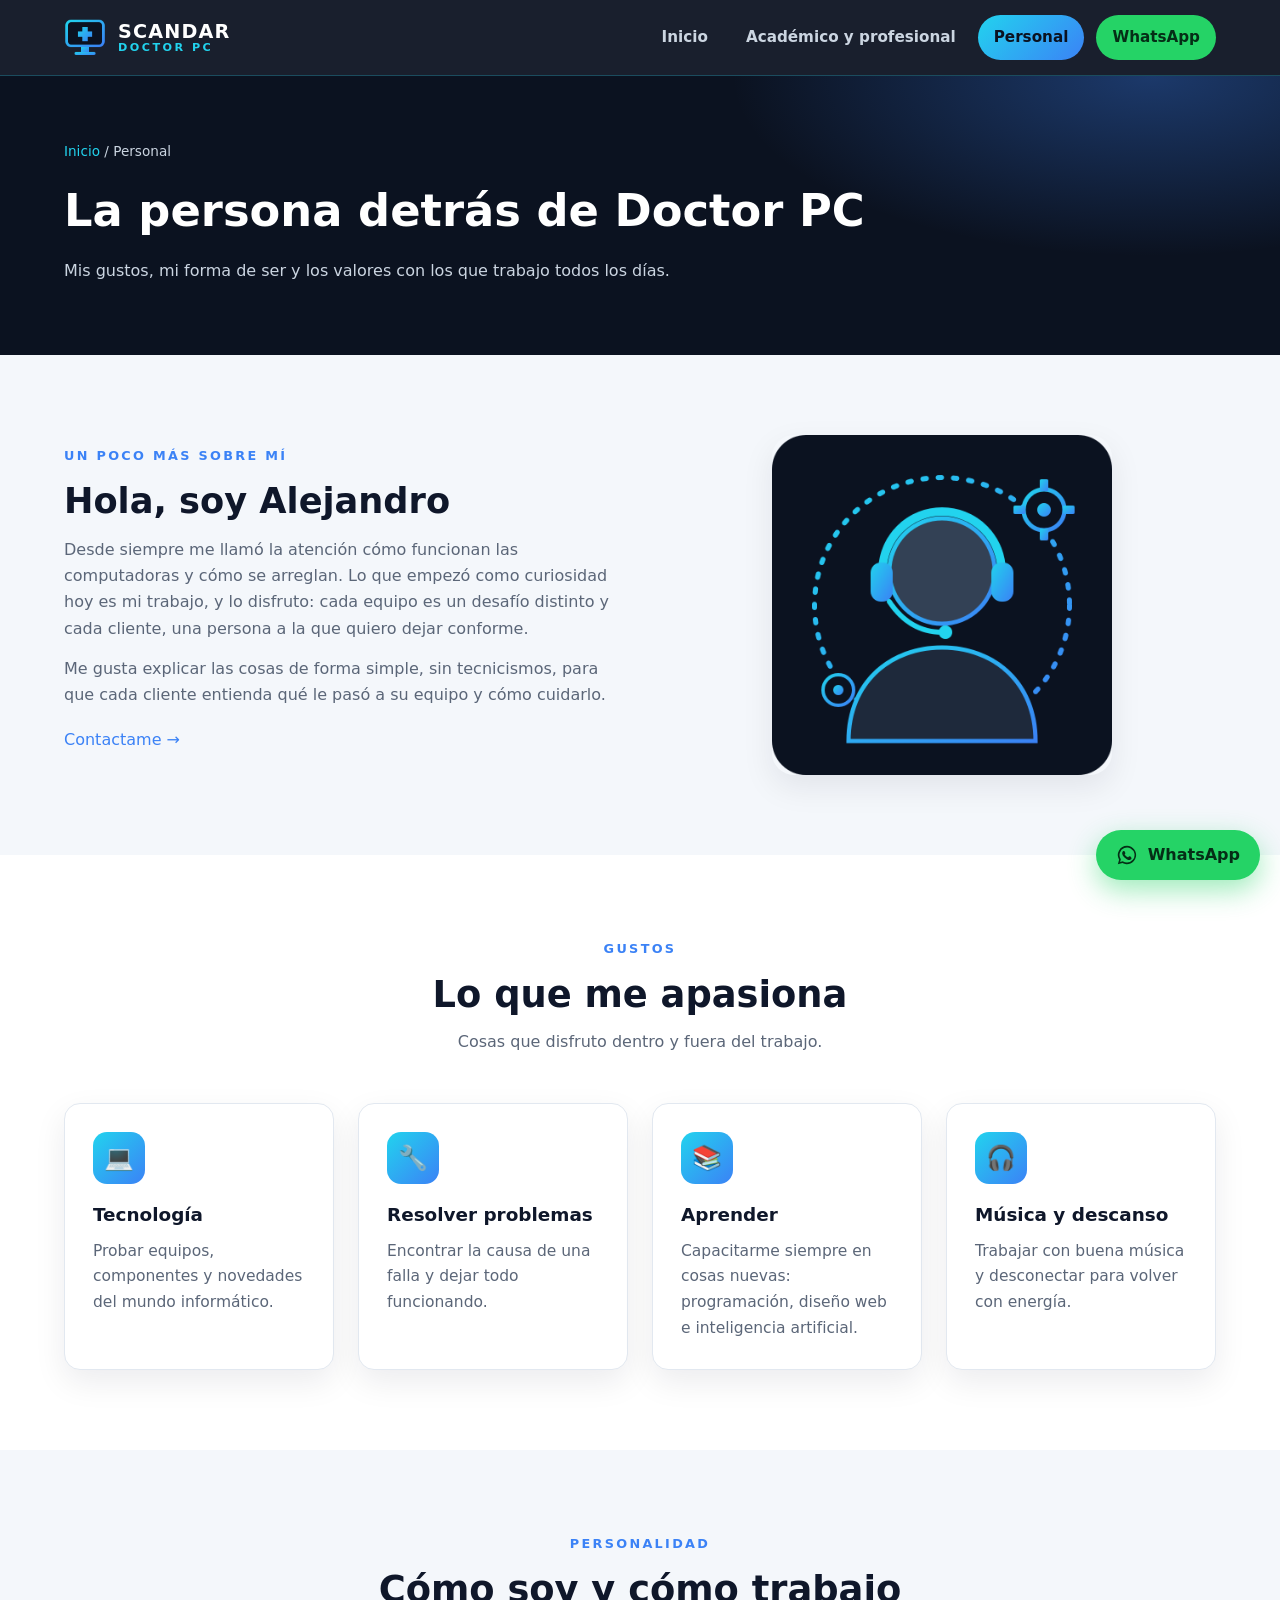
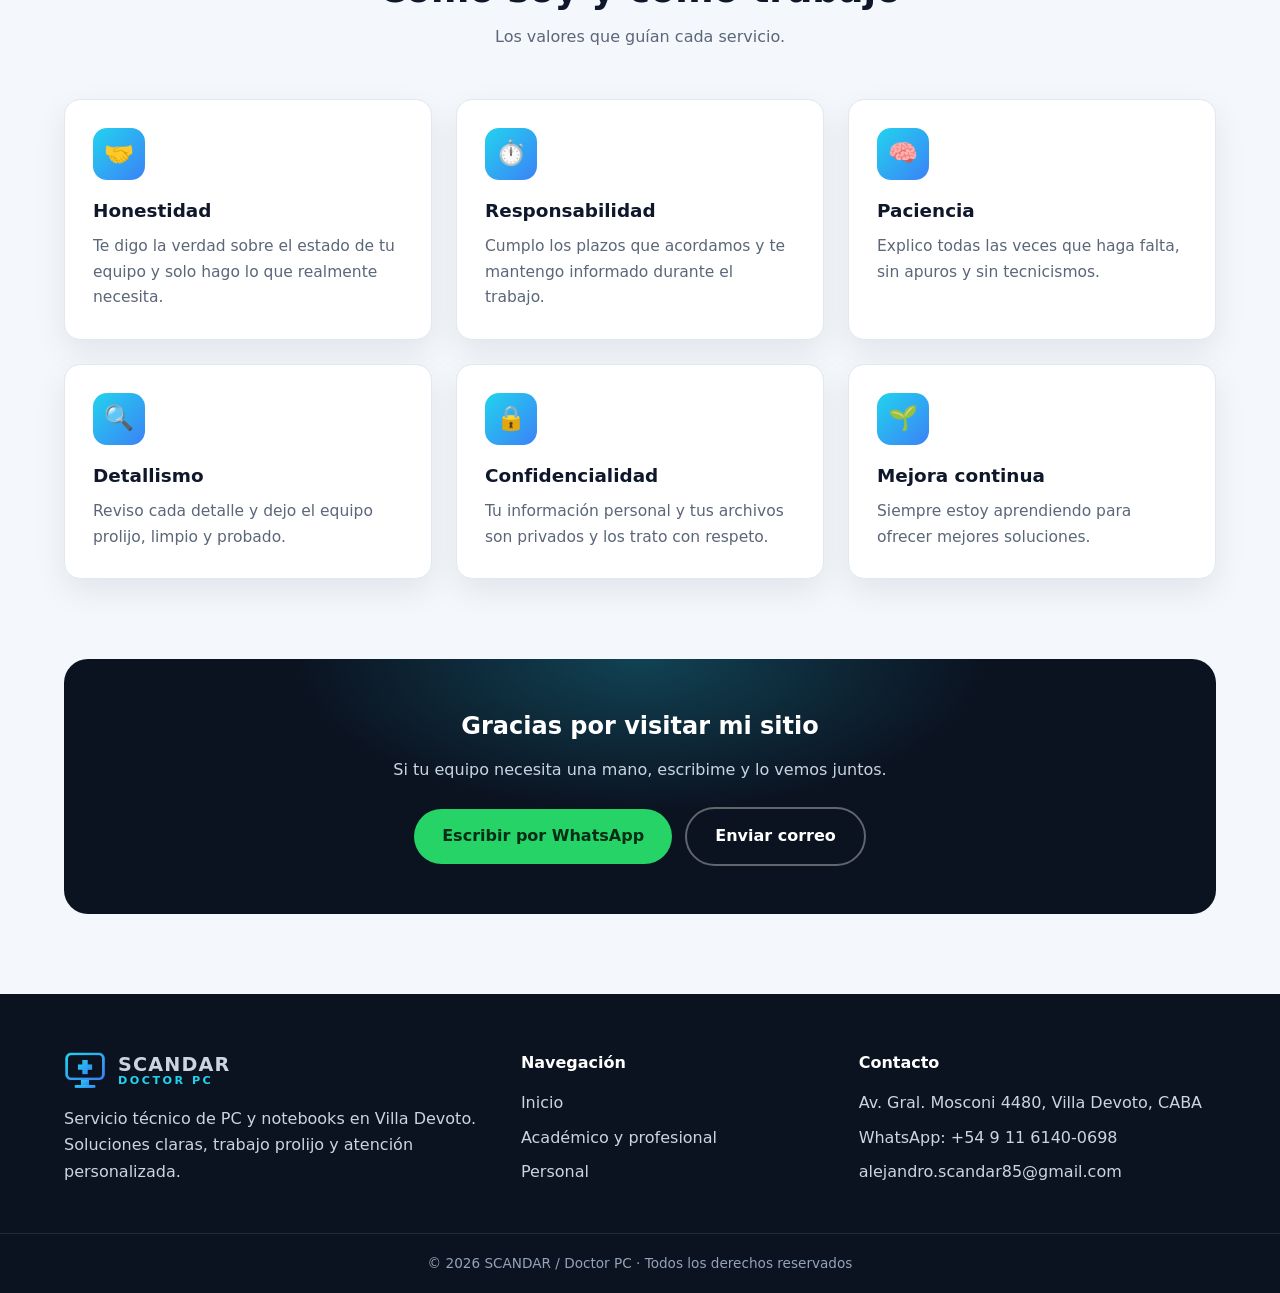
<file: personal.html>
<!DOCTYPE html>
<html lang="es-AR">
<head>
  <meta charset="UTF-8">
  <meta name="viewport" content="width=device-width, initial-scale=1.0">

  <!-- ===== SEO ===== -->
  <title>Sobre mí | SCANDAR / Doctor PC · Villa Devoto</title>
  <meta name="description" content="Conocé a Alejandro Scandar: gustos, personalidad y valores detrás de SCANDAR / Doctor PC, servicio técnico de PC en Villa Devoto, CABA.">
  <meta name="keywords" content="Alejandro Scandar, técnico de pc, personalidad, gustos, valores, Doctor PC, Villa Devoto">
  <meta name="author" content="Alejandro Scandar">
  <meta name="robots" content="index, follow">
  <meta name="theme-color" content="#0b1220">
  <meta name="geo.region" content="AR-C">
  <meta name="geo.placename" content="Villa Devoto, Ciudad Autónoma de Buenos Aires">

  <meta property="og:type" content="website">
  <meta property="og:locale" content="es_AR">
  <meta property="og:site_name" content="SCANDAR / Doctor PC">
  <meta property="og:title" content="Sobre mí | SCANDAR / Doctor PC">
  <meta property="og:description" content="Gustos, personalidad y valores de Alejandro Scandar.">

  <link rel="icon" type="image/png" href="favicon.png">
  <link rel="stylesheet" href="style.css">
  <!-- Si la imagen no se encuentra en la raíz, la busca en la carpeta assets/ -->
  <script>
    function imgFallback(img) {
      if (img.getAttribute("data-fb")) return;
      img.setAttribute("data-fb", "1");
      img.src = "assets/" + img.getAttribute("src");
    }
  </script>
</head>

<body>

  <!-- ===== HEADER / MENÚ FIJO ===== -->
  <header class="site-header">
    <div class="container header-inner">
      <a class="brand" href="index.html" aria-label="SCANDAR Doctor PC - Inicio">
        <img src="logo.png" onerror="imgFallback(this)" alt="Logo Doctor PC" width="42" height="42">
        <span class="brand-text">SCANDAR <small>Doctor PC</small></span>
      </a>

      <input type="checkbox" id="nav-check" class="nav-check" aria-hidden="true">
      <label for="nav-check" class="nav-toggle" aria-label="Abrir menú"><span></span><span></span><span></span></label>

      <nav class="nav" aria-label="Menú principal">
        <ul>
          <li><a href="index.html">Inicio</a></li>
          <li><a href="academico.html">Académico y profesional</a></li>
          <li><a href="personal.html" class="active" aria-current="page">Personal</a></li>
          <li><a class="btn-nav" href="https://api.whatsapp.com/send?phone=5491161400698" target="_blank" rel="noopener noreferrer">WhatsApp</a></li>
        </ul>
      </nav>
    </div>
  </header>

  <main>

    <!-- ===== BANNER ===== -->
    <section class="page-banner">
      <div class="container">
        <p class="breadcrumb"><a href="index.html">Inicio</a> / Personal</p>
        <h1>La persona detrás de Doctor PC</h1>
        <p>Mis gustos, mi forma de ser y los valores con los que trabajo todos los días.</p>
      </div>
    </section>

    <!-- ===== PRESENTACIÓN ===== -->
    <section class="section">
      <div class="container split">
        <div>
          <span class="eyebrow" style="color:var(--blue)">Un poco más sobre mí</span>
          <h2>Hola, soy Alejandro</h2>
                    <p>Desde siempre me llamó la atención cómo funcionan las computadoras y cómo se arreglan. Lo que empezó como curiosidad hoy es mi trabajo, y lo disfruto: cada equipo es un desafío distinto y cada cliente, una persona a la que quiero dejar conforme.</p>
          <p>Me gusta explicar las cosas de forma simple, sin tecnicismos, para que cada cliente entienda qué le pasó a su equipo y cómo cuidarlo.</p>
          <p style="margin-top:18px"><a href="index.html#contacto">Contactame →</a></p>
        </div>
        <img src="personal.png" onerror="imgFallback(this)" alt="Ilustración de técnico con auriculares y engranajes" width="400" height="400" style="max-width:340px;margin-inline:auto">
      </div>
    </section>

    <!-- ===== GUSTOS ===== -->
    <section class="section alt">
      <div class="container">
        <div class="section-head">
          <span class="eyebrow">Gustos</span>
          <h2>Lo que me apasiona</h2>
          <p>Cosas que disfruto dentro y fuera del trabajo.</p>
        </div>
                <div class="grid grid-4">
          <article class="card">
            <div class="icon">💻</div>
            <h3>Tecnología</h3>
            <p>Probar equipos, componentes y novedades del mundo informático.</p>
          </article>
          <article class="card">
            <div class="icon">🔧</div>
            <h3>Resolver problemas</h3>
            <p>Encontrar la causa de una falla y dejar todo funcionando.</p>
          </article>
          <article class="card">
            <div class="icon">📚</div>
            <h3>Aprender</h3>
            <p>Capacitarme siempre en cosas nuevas: programación, diseño web e inteligencia artificial.</p>
          </article>
          <article class="card">
            <div class="icon">🎧</div>
            <h3>Música y descanso</h3>
            <p>Trabajar con buena música y desconectar para volver con energía.</p>
          </article>
        </div>
      </div>
    </section>

    <!-- ===== PERSONALIDAD ===== -->
    <section class="section">
      <div class="container">
        <div class="section-head">
          <span class="eyebrow">Personalidad</span>
          <h2>Cómo soy y cómo trabajo</h2>
          <p>Los valores que guían cada servicio.</p>
        </div>
        <div class="grid grid-3">
          <article class="card">
            <div class="icon">🤝</div>
            <h3>Honestidad</h3>
            <p>Te digo la verdad sobre el estado de tu equipo y solo hago lo que realmente necesita.</p>
          </article>
          <article class="card">
            <div class="icon">⏱️</div>
            <h3>Responsabilidad</h3>
            <p>Cumplo los plazos que acordamos y te mantengo informado durante el trabajo.</p>
          </article>
          <article class="card">
            <div class="icon">🧠</div>
            <h3>Paciencia</h3>
            <p>Explico todas las veces que haga falta, sin apuros y sin tecnicismos.</p>
          </article>
          <article class="card">
            <div class="icon">🔍</div>
            <h3>Detallismo</h3>
            <p>Reviso cada detalle y dejo el equipo prolijo, limpio y probado.</p>
          </article>
          <article class="card">
            <div class="icon">🔒</div>
            <h3>Confidencialidad</h3>
            <p>Tu información personal y tus archivos son privados y los trato con respeto.</p>
          </article>
          <article class="card">
            <div class="icon">🌱</div>
            <h3>Mejora continua</h3>
            <p>Siempre estoy aprendiendo para ofrecer mejores soluciones.</p>
          </article>
        </div>
      </div>
    </section>

    <!-- ===== CTA ===== -->
    <section class="section" style="padding-top:0">
      <div class="container">
        <div class="cta-band">
          <h2>Gracias por visitar mi sitio</h2>
          <p>Si tu equipo necesita una mano, escribime y lo vemos juntos.</p>
          <a class="btn btn-wa" href="https://api.whatsapp.com/send?phone=5491161400698&text=Hola%20Doctor%20PC%2C%20vi%20tu%20sitio%20web" target="_blank" rel="noopener noreferrer">Escribir por WhatsApp</a>
          <a class="btn btn-ghost" href="mailto:alejandro.scandar85@gmail.com" style="margin-left:8px">Enviar correo</a>
        </div>
      </div>
    </section>

  </main>

  <!-- ===== BOTÓN FLOTANTE ===== -->
  <a class="wa-float" href="https://api.whatsapp.com/send?phone=5491161400698" target="_blank" rel="noopener noreferrer" aria-label="Contactar por WhatsApp">
    <svg viewBox="0 0 24 24" aria-hidden="true"><path d="M12 2a10 10 0 0 0-8.6 15.1L2 22l5-1.3A10 10 0 1 0 12 2zm0 18.2a8.2 8.2 0 0 1-4.2-1.2l-.3-.2-3 .8.8-2.9-.2-.3A8.2 8.2 0 1 1 12 20.2zm4.5-6.1c-.2-.1-1.5-.7-1.7-.8-.2-.1-.4-.1-.6.1l-.8 1c-.1.2-.3.2-.5.1a6.7 6.7 0 0 1-3.3-2.9c-.2-.4.2-.4.6-1.2.1-.2 0-.3 0-.5l-.8-1.8c-.2-.5-.4-.4-.6-.4h-.5a1 1 0 0 0-.7.3 3 3 0 0 0-.9 2.2c0 1.3.9 2.5 1 2.7.1.2 1.8 2.8 4.4 3.9 1.6.7 2.2.7 3 .6.5-.1 1.5-.6 1.7-1.2.2-.6.2-1.1.1-1.2-.1-.1-.2-.2-.5-.3z"/></svg>
    <span>WhatsApp</span>
  </a>

  <!-- ===== FOOTER ===== -->
  <footer class="site-footer">
    <div class="container footer-grid">
      <div>
        <a class="brand" href="index.html">
          <img src="logo.png" onerror="imgFallback(this)" alt="Logo Doctor PC" width="42" height="42">
          <span class="brand-text">SCANDAR <small>Doctor PC</small></span>
        </a>
        <p>Servicio técnico de PC y notebooks en Villa Devoto. Soluciones claras, trabajo prolijo y atención personalizada.</p>
      </div>
      <div>
        <h4>Navegación</h4>
        <ul>
          <li><a href="index.html">Inicio</a></li>
          <li><a href="academico.html">Académico y profesional</a></li>
          <li><a href="personal.html">Personal</a></li>
        </ul>
      </div>
      <div>
        <h4>Contacto</h4>
        <ul>
          <li>Av. Gral. Mosconi 4480, Villa Devoto, CABA</li>
          <li><a href="https://api.whatsapp.com/send?phone=5491161400698" target="_blank" rel="noopener noreferrer">WhatsApp: +54 9 11 6140-0698</a></li>
          <li><a href="mailto:alejandro.scandar85@gmail.com">alejandro.scandar85@gmail.com</a></li>
        </ul>
      </div>
    </div>
    <div class="footer-bottom">© 2026 SCANDAR / Doctor PC · Todos los derechos reservados</div>
  </footer>

  <script src="fotos.js"></script>
  <script src="contacto.js"></script>

</body>
</html>
</file>
<file: style.css>
/* =====================================================
   SCANDAR / DOCTOR PC - Hoja de estilos principal
   ===================================================== */

:root {
  --navy: #0b1220;
  --navy-2: #111b30;
  --cyan: #22d3ee;
  --blue: #3b82f6;
  --bg: #f4f7fb;
  --card: #ffffff;
  --ink: #0f172a;
  --muted: #5b6678;
  --line: #e2e8f0;
  --radius: 16px;
  --shadow: 0 12px 32px rgba(11, 18, 32, 0.08);
  --header-h: 76px;
  --grad: linear-gradient(135deg, #22d3ee, #3b82f6);
}

* { box-sizing: border-box; margin: 0; padding: 0; }

html { scroll-behavior: smooth; scroll-padding-top: var(--header-h); }

body {
  font-family: "Segoe UI", system-ui, -apple-system, Roboto, Helvetica, Arial, sans-serif;
  color: var(--ink);
  background: var(--bg);
  line-height: 1.65;
  padding-top: var(--header-h); /* espacio para el menú fijo */
}

img { max-width: 100%; height: auto; display: block; }
a { color: var(--blue); text-decoration: none; }
a:hover { text-decoration: underline; }
ul { list-style: none; }

/* Ancho estándar: 90% de la pantalla.
   Ancho máximo: 1400px para monitores grandes (evita que se estire de más). */
.container { width: 90%; max-width: 1400px; margin-inline: auto; }

/* ---------- HEADER / MENÚ FIJO ---------- */
.site-header {
  position: fixed;          /* siempre visible al hacer scroll */
  top: 0; left: 0; right: 0;
  height: var(--header-h);
  background: rgba(11, 18, 32, 0.94);
  backdrop-filter: blur(8px);
  border-bottom: 1px solid rgba(34, 211, 238, 0.25);
  z-index: 1000;
}
.header-inner {
  height: 100%;
  display: flex;
  align-items: center;
  justify-content: space-between;
  gap: 16px;
}
.brand { display: flex; align-items: center; gap: 12px; color: #fff; }
.brand:hover { text-decoration: none; }
.brand img { width: 42px; height: 42px; }
.brand-text { font-weight: 800; font-size: 1.2rem; letter-spacing: 0.06em; line-height: 1.1; }
.brand-text small {
  display: block;
  font-size: 0.7rem;
  font-weight: 600;
  letter-spacing: 0.22em;
  color: var(--cyan);
  text-transform: uppercase;
}

.nav ul { display: flex; align-items: center; gap: 6px; }
.nav a {
  display: block;
  color: #cbd5e1;
  padding: 10px 16px;
  border-radius: 999px;
  font-weight: 600;
  font-size: 0.95rem;
  transition: background 0.2s, color 0.2s;
}
.nav a:hover { background: rgba(255, 255, 255, 0.08); color: #fff; text-decoration: none; }
.nav a.active { color: var(--navy); background: var(--grad); }
.nav a.btn-nav { background: #25d366; color: #052e16; margin-left: 6px; }
.nav a.btn-nav:hover { background: #4ade80; color: #052e16; }

.nav-check { display: none; }
.nav-toggle { display: none; }

/* ---------- BOTONES ---------- */
.btn {
  display: inline-block;
  padding: 14px 28px;
  border-radius: 999px;
  font-weight: 700;
  transition: transform 0.2s, box-shadow 0.2s;
}
.btn:hover { transform: translateY(-2px); text-decoration: none; }
.btn-primary { background: var(--grad); color: var(--navy); box-shadow: 0 10px 24px rgba(34, 211, 238, 0.35); }
.btn-wa { background: #25d366; color: #052e16; }
.btn-ghost { border: 2px solid rgba(255, 255, 255, 0.35); color: #fff; }
.btn-ghost:hover { border-color: var(--cyan); color: var(--cyan); }

/* ---------- HERO ---------- */
.hero {
  background:
    radial-gradient(900px 400px at 85% 10%, rgba(59, 130, 246, 0.35), transparent 60%),
    radial-gradient(700px 400px at 0% 100%, rgba(34, 211, 238, 0.18), transparent 60%),
    var(--navy);
  color: #fff;
  padding: 80px 0 90px;
}
.hero-grid { display: grid; grid-template-columns: 1.25fr 0.85fr; gap: 48px; align-items: center; }
.eyebrow {
  display: inline-block;
  color: var(--cyan);
  font-weight: 700;
  letter-spacing: 0.18em;
  text-transform: uppercase;
  font-size: 0.8rem;
  margin-bottom: 14px;
}
.hero h1 { font-size: clamp(2rem, 4.4vw, 3.4rem); line-height: 1.12; margin-bottom: 18px; }
.hero h1 span { background: var(--grad); -webkit-background-clip: text; background-clip: text; color: transparent; }
.hero p { color: #cbd5e1; font-size: 1.1rem; max-width: 52ch; margin-bottom: 30px; }
.hero-actions { display: flex; flex-wrap: wrap; gap: 14px; }
.hero-badges { display: flex; flex-wrap: wrap; gap: 10px; margin-top: 28px; }
.hero-badges li {
  background: rgba(255, 255, 255, 0.07);
  border: 1px solid rgba(255, 255, 255, 0.14);
  padding: 6px 14px;
  border-radius: 999px;
  font-size: 0.85rem;
  color: #e2e8f0;
}

/* ---------- SECCIONES ---------- */
.section { padding: 80px 0; }
.section.alt { background: #fff; }
.section-head { text-align: center; max-width: 680px; margin: 0 auto 48px; }
.section-head .eyebrow { color: var(--blue); }
.section-head h2 { font-size: clamp(1.6rem, 3vw, 2.3rem); margin-bottom: 12px; line-height: 1.2; }
.section-head p { color: var(--muted); }

.grid { display: grid; gap: 24px; }
.grid-3 { grid-template-columns: repeat(3, 1fr); }
.grid-2 { grid-template-columns: repeat(2, 1fr); }
.grid-4 { grid-template-columns: repeat(4, 1fr); }

.card {
  background: var(--card);
  border: 1px solid var(--line);
  border-radius: var(--radius);
  padding: 28px;
  box-shadow: var(--shadow);
  transition: transform 0.2s, border-color 0.2s;
}
.card:hover { transform: translateY(-4px); border-color: var(--cyan); }
.card h3 { font-size: 1.15rem; margin-bottom: 8px; }
.card p { color: var(--muted); font-size: 0.97rem; }
.icon {
  width: 52px; height: 52px;
  border-radius: 14px;
  background: var(--grad);
  display: grid; place-items: center;
  font-size: 1.5rem;
  margin-bottom: 16px;
}

.split { display: grid; grid-template-columns: 1fr 1fr; gap: 56px; align-items: center; }
.split h2 { font-size: clamp(1.6rem, 3vw, 2.2rem); margin-bottom: 14px; line-height: 1.2; }
.split p { color: var(--muted); margin-bottom: 14px; }
.split img { border-radius: 22px; box-shadow: var(--shadow); }

.checks li { padding-left: 30px; position: relative; margin-bottom: 10px; color: var(--ink); }
.checks li::before {
  content: "✓";
  position: absolute; left: 0; top: 2px;
  width: 20px; height: 20px;
  border-radius: 50%;
  background: var(--grad);
  color: var(--navy);
  font-size: 0.75rem; font-weight: 800;
  display: grid; place-items: center;
}

/* ---------- ESTADÍSTICAS ---------- */
.stats { margin-top: -40px; position: relative; z-index: 2; }
.stats .grid { background: var(--card); border-radius: var(--radius); box-shadow: var(--shadow); padding: 28px; border: 1px solid var(--line); }
.stat { text-align: center; }
.stat strong { display: block; font-size: 1.5rem; background: var(--grad); -webkit-background-clip: text; background-clip: text; color: transparent; }
.stat span { color: var(--muted); font-size: 0.9rem; }

/* ---------- PÁGINA INTERNA: BANNER ---------- */
.page-banner {
  background:
    radial-gradient(700px 300px at 90% 0%, rgba(59, 130, 246, 0.35), transparent 60%),
    var(--navy);
  color: #fff;
  padding: 64px 0 70px;
}
.page-banner h1 { font-size: clamp(1.9rem, 4vw, 2.8rem); margin-bottom: 10px; }
.page-banner p { color: #cbd5e1; max-width: 62ch; }
.breadcrumb { font-size: 0.85rem; color: var(--cyan); margin-bottom: 12px; }
.breadcrumb a { color: var(--cyan); }

/* ---------- LÍNEA DE TIEMPO ---------- */
.timeline { position: relative; padding-left: 30px; }
.timeline::before {
  content: "";
  position: absolute; left: 8px; top: 6px; bottom: 6px;
  width: 3px; border-radius: 3px;
  background: var(--grad);
}
.t-item { position: relative; margin-bottom: 26px; }
.t-item::before {
  content: "";
  position: absolute; left: -29px; top: 8px;
  width: 15px; height: 15px; border-radius: 50%;
  background: #fff; border: 4px solid var(--cyan);
}
.t-date { color: var(--blue); font-weight: 700; font-size: 0.85rem; letter-spacing: 0.08em; text-transform: uppercase; }
.t-item h3 { font-size: 1.1rem; margin: 2px 0 4px; }
.t-item p { color: var(--muted); font-size: 0.97rem; }

/* ---------- SKILLS ---------- */
.skill { margin-bottom: 18px; }
.skill-top { display: flex; justify-content: space-between; font-weight: 600; margin-bottom: 6px; font-size: 0.95rem; }
.bar { height: 10px; background: #e2e8f0; border-radius: 999px; overflow: hidden; }
.bar > i { display: block; height: 100%; background: var(--grad); border-radius: 999px; }

.chips { display: flex; flex-wrap: wrap; gap: 10px; }
.chips li {
  background: #fff;
  border: 1px solid var(--line);
  padding: 8px 16px;
  border-radius: 999px;
  font-weight: 600;
  font-size: 0.9rem;
  box-shadow: 0 4px 12px rgba(11, 18, 32, 0.05);
}

/* ---------- CONTACTO ---------- */
.contact-card { display: flex; gap: 16px; align-items: flex-start; }
.contact-card .icon { margin: 0; flex-shrink: 0; }
.contact-card h3 { margin-bottom: 2px; }
.contact-card a, .contact-card p { word-break: break-word; }
.map { border: 0; width: 100%; height: 360px; border-radius: var(--radius); box-shadow: var(--shadow); }

.cta-band {
  background: var(--navy);
  color: #fff;
  border-radius: 24px;
  padding: 48px;
  text-align: center;
  background-image: radial-gradient(500px 220px at 50% 0%, rgba(34, 211, 238, 0.25), transparent 70%);
}
.cta-band h2 { margin-bottom: 10px; }
.cta-band p { color: #cbd5e1; margin-bottom: 24px; }

/* ---------- FOOTER ---------- */
.site-footer { background: var(--navy); color: #cbd5e1; padding: 56px 0 0; margin-top: 0; }
.footer-grid { display: grid; grid-template-columns: 1.4fr 1fr 1.2fr; gap: 40px; padding-bottom: 40px; }
.site-footer h4 { color: #fff; margin-bottom: 14px; font-size: 1rem; }
.site-footer a { color: #cbd5e1; }
.site-footer a:hover { color: var(--cyan); text-decoration: none; }
.site-footer li { margin-bottom: 8px; }
.site-footer .brand { margin-bottom: 14px; }
.footer-bottom {
  border-top: 1px solid rgba(255, 255, 255, 0.1);
  text-align: center;
  padding: 18px 0;
  font-size: 0.85rem;
  color: #94a3b8;
}

/* ---------- BOTÓN FLOTANTE WHATSAPP ---------- */
.wa-float {
  position: fixed;
  right: 20px; bottom: 20px;
  z-index: 999;
  display: flex; align-items: center; gap: 10px;
  background: #25d366; color: #052e16;
  font-weight: 700;
  padding: 12px 20px;
  border-radius: 999px;
  box-shadow: 0 10px 28px rgba(37, 211, 102, 0.45);
}
.wa-float:hover { text-decoration: none; transform: translateY(-2px); }
.wa-float svg { width: 22px; height: 22px; fill: #052e16; }

/* ---------- RESPONSIVE ---------- */
@media (max-width: 900px) {
  .hero-grid, .split { grid-template-columns: 1fr; }
  .hero { padding: 56px 0 70px; }
  .grid-3, .grid-4 { grid-template-columns: repeat(2, 1fr); }
  .footer-grid { grid-template-columns: 1fr; }
}

@media (max-width: 820px) {
  .nav-toggle {
    display: flex; flex-direction: column; justify-content: center; gap: 5px;
    width: 44px; height: 44px; padding: 10px;
    cursor: pointer; border-radius: 10px;
    border: 1px solid rgba(255, 255, 255, 0.25);
  }
  .nav-toggle span { display: block; height: 3px; border-radius: 3px; background: #fff; }
  .nav {
    position: absolute;
    top: var(--header-h); left: 0; right: 0;
    background: var(--navy);
    max-height: 0; overflow: hidden;
    transition: max-height 0.3s ease;
    border-bottom: 1px solid rgba(34, 211, 238, 0.25);
  }
  .nav-check:checked ~ .nav { max-height: 380px; }
  .nav ul { flex-direction: column; align-items: stretch; padding: 14px 4%; }
  .nav a { text-align: center; }
  .nav a.btn-nav { margin: 6px 0 0; }
}

@media (max-width: 600px) {
  .grid-2, .grid-3, .grid-4 { grid-template-columns: 1fr; }
  .section { padding: 56px 0; }
  .cta-band { padding: 32px 20px; }
  .wa-float span { display: none; }
  .wa-float { padding: 14px; }
}

/* ---------- LOGO CAMIONETA (hero) ---------- */
.hero-card {
  background: #fff;
  border-radius: 22px;
  padding: 18px;
  box-shadow: 0 20px 50px rgba(0, 0, 0, 0.35);
  border: 3px solid rgba(34, 211, 238, 0.55);
  max-width: 440px;
  margin-left: auto;
}
.hero-card img { width: 100%; height: auto; border-radius: 12px; }

/* ---------- BOTONES COPIAR ---------- */
.btn-copy {
  margin-top: 8px;
  background: #eef4ff;
  color: #1d4ed8;
  border: 1px solid #bfdbfe;
  padding: 6px 14px;
  border-radius: 999px;
  font: inherit;
  font-size: 0.85rem;
  font-weight: 600;
  cursor: pointer;
}
.btn-copy:hover { background: #dbeafe; }

/* ---------- IMÁGENES DE APOYO ---------- */
.side-fig { max-width: 440px; margin-inline: auto; }
.side-fig img { width: 100%; border-radius: 16px; box-shadow: var(--shadow); }
.side-fig figcaption { font-size: 0.85rem; color: var(--muted); text-align: center; margin-top: 8px; }

.gallery-section { padding: 56px 0 24px; }
.gallery { display: grid; grid-template-columns: repeat(4, 1fr); gap: 18px; }
.gallery figure { margin: 0; }
.gallery img {
  width: 100%;
  aspect-ratio: 3 / 2;
  object-fit: cover;
  border-radius: 14px;
  border: 1px solid var(--line);
  box-shadow: var(--shadow);
}
.gallery figcaption { font-size: 0.88rem; font-weight: 600; color: var(--muted); text-align: center; margin-top: 8px; }

@media (max-width: 900px) { .gallery { grid-template-columns: repeat(2, 1fr); } }
@media (max-width: 480px) { .gallery { grid-template-columns: 1fr; } }

/* ---------- VENTANA DE CONTACTO (WhatsApp / correo) ---------- */
.cm-overlay {
  position: fixed; top: 0; right: 0; bottom: 0; left: 0;
  background: rgba(11, 18, 32, 0.72);
  display: none; align-items: center; justify-content: center;
  padding: 16px; z-index: 3000; overflow-y: auto;
}
.cm-overlay.open { display: flex; }
.cm-modal {
  position: relative; background: #fff; border-radius: 20px;
  width: 100%; max-width: 520px; padding: 28px;
  box-shadow: 0 30px 80px rgba(0, 0, 0, 0.45);
  max-height: calc(100vh - 32px); overflow-y: auto;
}
.cm-close {
  position: absolute; top: 8px; right: 14px; border: 0; background: none;
  font-size: 2rem; line-height: 1; cursor: pointer; color: var(--muted);
}
.cm-modal h3 { font-size: 1.4rem; margin-bottom: 4px; padding-right: 30px; }
.cm-note { color: var(--muted); font-size: 0.92rem; margin-bottom: 16px; }
.cm-row { border: 1px solid var(--line); border-radius: 14px; padding: 14px; margin-bottom: 12px; }
.cm-row strong { display: block; }
.cm-row span { color: var(--muted); word-break: break-all; }
.cm-actions { display: flex; flex-wrap: wrap; gap: 8px; margin-top: 10px; }
.cm-btn {
  display: inline-block; border: 1px solid #bfdbfe; background: #eef4ff; color: #1d4ed8;
  padding: 8px 16px; border-radius: 999px; font: inherit; font-size: 0.88rem; font-weight: 700; cursor: pointer;
}
.cm-btn:hover { background: #dbeafe; text-decoration: none; }
.cm-btn.cm-wa { background: #25d366; border-color: #25d366; color: #052e16; }
.cm-btn.cm-wa:hover { background: #4ade80; }
.cm-form h4 { margin: 18px 0 10px; font-size: 1rem; }
.cm-form input, .cm-form textarea {
  width: 100%; margin-bottom: 10px; padding: 10px 12px;
  border: 1px solid #cbd5e1; border-radius: 10px; font: inherit; font-size: 0.95rem;
}
.cm-form input:focus, .cm-form textarea:focus { outline: 2px solid var(--cyan); border-color: transparent; }
.cm-form textarea { min-height: 90px; resize: vertical; }
.cm-form .cm-send { background: var(--grad); border: 0; color: var(--navy); padding: 11px 24px; font-size: 0.95rem; }
.cm-estado { margin-top: 10px; font-size: 0.92rem; font-weight: 600; color: #1d4ed8; min-height: 1.2em; }

.cm-tip { font-size: 0.85rem; color: var(--muted); background: #f1f5f9; border-radius: 10px; padding: 10px 12px; margin-bottom: 4px; }
.side-fig img { aspect-ratio: 3 / 2; object-fit: cover; }
</file>
